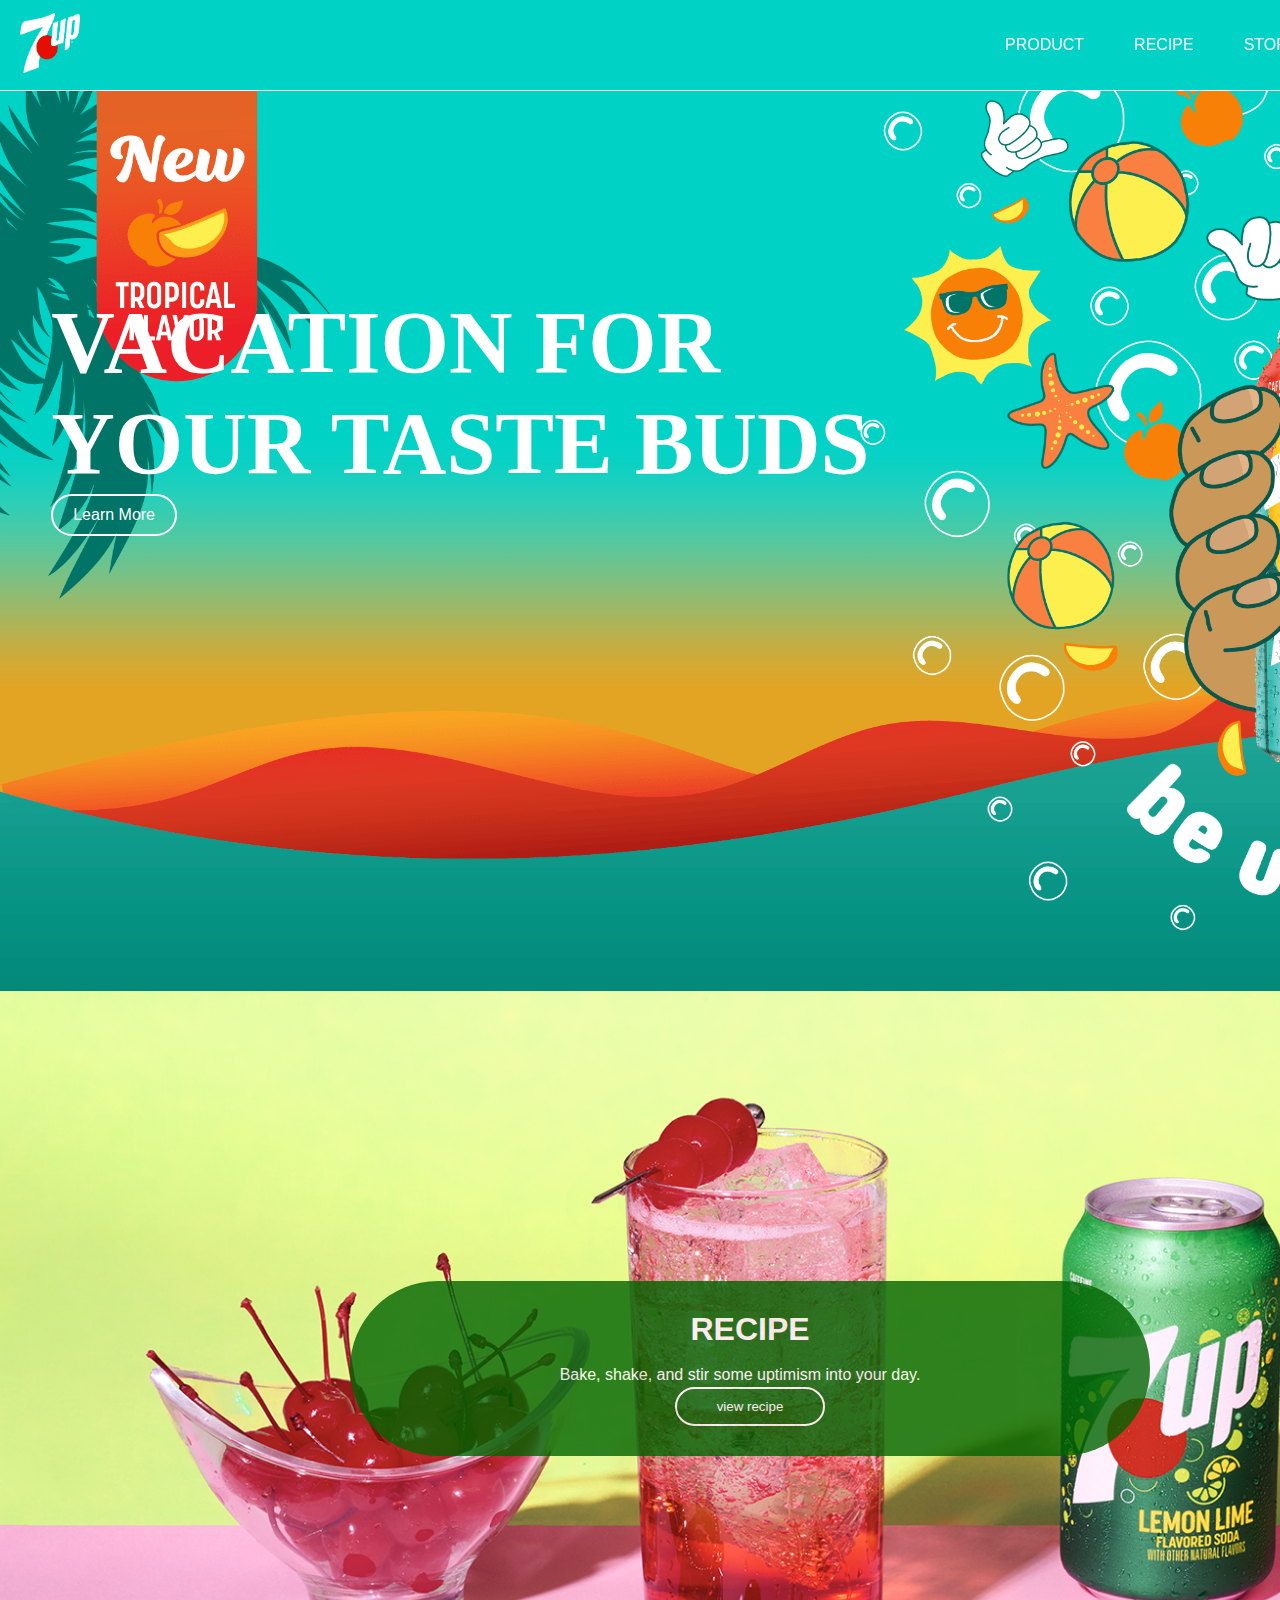
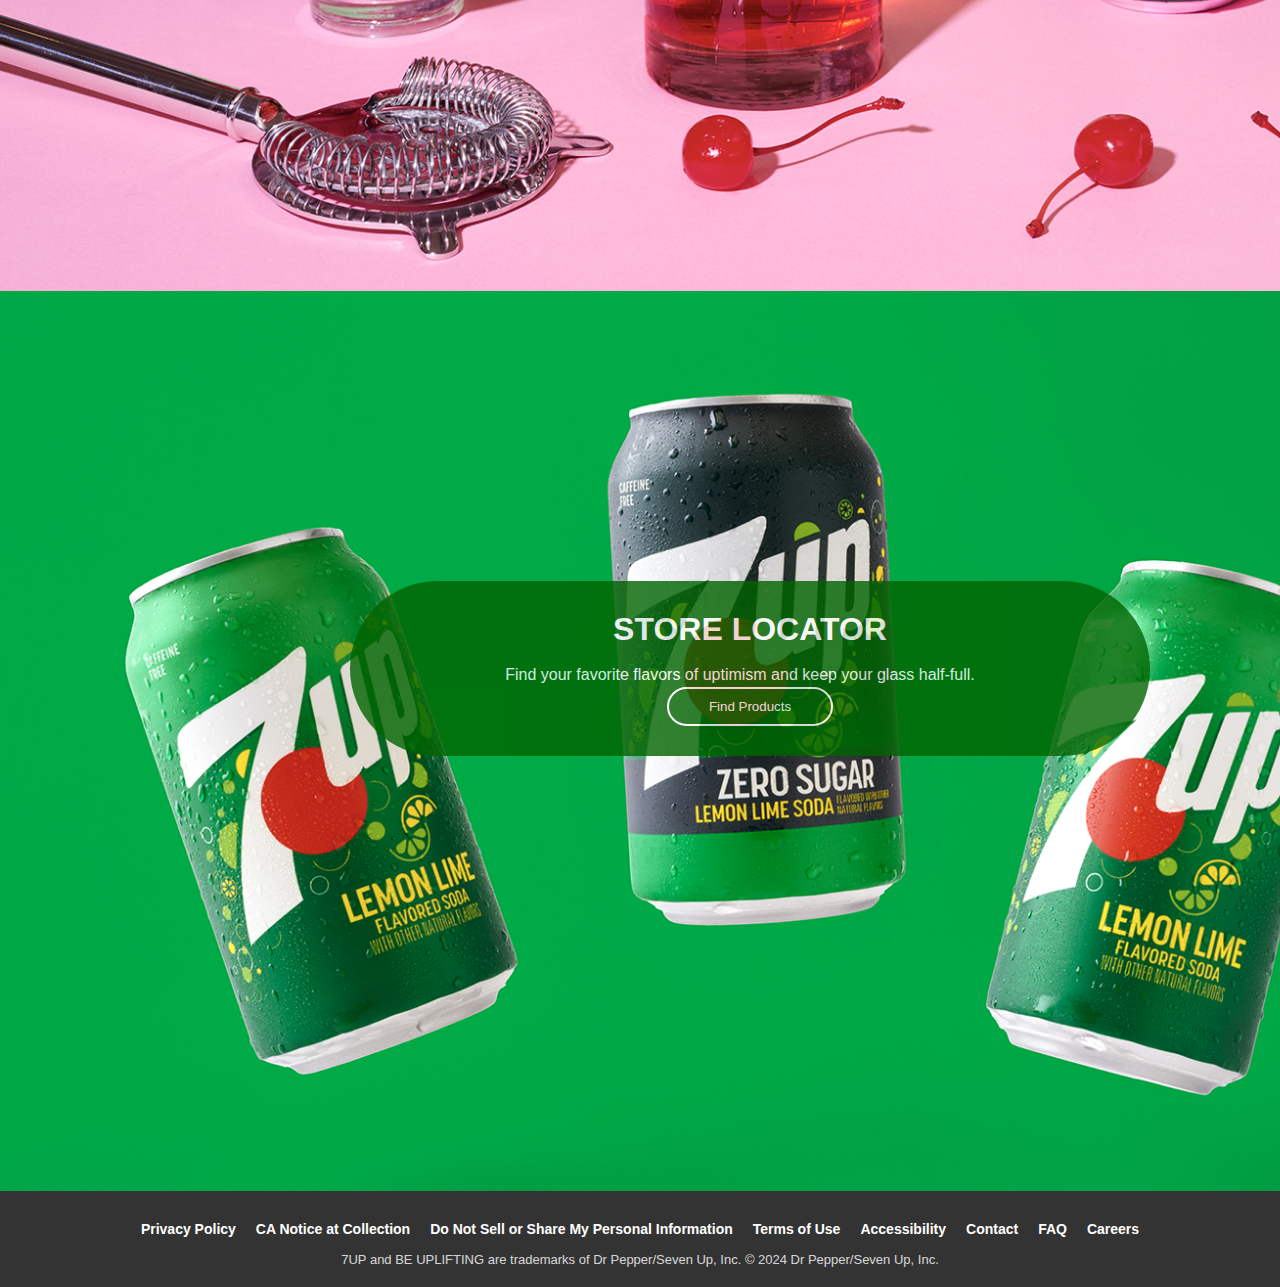
<file: index.html>
<!DOCTYPE html>
<html lang="en">
  <head>
    <meta charset="UTF-8" />
    <meta name="viewport" content="width=device-width, initial-scale=1.0" />
    <title>clone</title>
    <link rel="stylesheet" href="style.css" />
    <link href="https://db.onlinewebfonts.com/c/cc96a10f335966255da19ad13cb44f44?family=Akhand+Soft" rel="stylesheet">
  </head>

  <body>
    <div>
      <nav class="navbar">
        <a href="#" class="logo">
          <img src="assets/asset 0.webp" alt="" width="60" height="60" />
        </a>

        <ul>
          <li><a href="#">PRODUCT</a></li>
          <li><a href="#">RECIPE</a></li>
          <li><a href="#">STORY</a></li>
        </ul>

        <a class="smallimg" href=""><img src="assets/asset 2.webp" alt="" /></a>
        <a class="smallimg" href=""><img src="assets/asset 3.webp" alt="" /></a>
        <a class="smallimg" href=""><img src="assets/asset 4.webp" alt="" /></a>
        <a class="smallimg" href=""><img src="assets/asset 5.webp" alt="" /></a>
        <a class="smallimg" href=""><img src="assets/asset 6.webp" alt="" /></a>
        <a class="smallimg" href=""><img src="assets/asset 7.webp" alt="" /></a>
      </nav>
    </div>
    <div class="thumbsup">
      <h1 class="VACATION">
         VACATION FOR<br />
        YOUR TASTE BUDS<br />
      </h1>
      <button>Learn More</button>
    </div>
    <div class="glass">
      <div class="RECIPE">
        
        <div class="text">
          <h1>RECIPE</h1>
          <p class="text-p">
            Bake, shake, and stir some uptimism into your day.
          </p>
          <button>view recipe</button>
        </div>
      </div>
      </div>
      <div class="last">
      <div class="StoreLocator">
        
        <div class="text">
          <h1>STORE LOCATOR</h1>
          <p class="text-p">
           Find your favorite flavors of uptimism and keep your glass half-full.
          </p>
          <button>Find Products</button>
        </div>
      </div>
    </div>
    <footer class="footer">
  <div class="footer-links">
    <a href="#">Privacy Policy</a>
    <a href="#">CA Notice at Collection</a>
    <a href="#">Do Not Sell or Share My Personal Information</a>
    <a href="#">Terms of Use</a>
    <a href="#">Accessibility</a>
    <a href="#">Contact</a>
    <a href="#">FAQ</a>
    <a href="#">Careers</a>
  </div>
  <div class="footer-bottom">
    <p>7UP and BE UPLIFTING are trademarks of Dr Pepper/Seven Up, Inc. © 2024 Dr Pepper/Seven Up, Inc.</p>
  </div>
</footer>

  </body>
</html>
</file>
<file: style.css>
* {
  margin: 0;
  padding: 0;
  box-sizing: border-box;
}

body {
  font-family: Arial, Helvetica, sans-serif;
}

.navbar {
  position: fixed;
  top: 0;
  width: 100%;
  display: flex;
  align-items: center;
  background-color: rgb(0, 210, 198);
  padding: 13px 20px;
  border-bottom: 1px solid white;
  z-index: 10;
  justify-content: space-between;
}

.navbar ul {
  list-style: none;
  display: flex;
  margin-left: 900px;
}

.navbar ul li a {
  color: white;
  text-decoration: none;
  padding: 25px;
}

.navbar ul li a:hover {
  text-decoration: underline;
  border-radius: 5px;
}

.navbar .smallimg img {
  width: 20px;
  height: 20px;
  margin: 3px;
}

.thumbsup {
  margin-top: 91px;
  background-image: url(assets/asset\ 9.webp);
  background-size: cover;
  width: 100%;
  height: 100dvh;
  padding: 4%;
}

.VACATION {
  color: white;

  padding-top: 150px;
  font-size: 550%;
  font-family: "Akhand Soft";
}

.thumbsup button {
  color: white;
  margin-bottom: 100px;
  padding: 10px 20px;
  font-size: 16px;
  background-color: transparent;
  border: 2px solid white;
  border-radius: 30px;
  cursor: pointer;
}
.glass .RECIPE {
  background-image: url(assets/asset\ 11.webp);
  width: 100%;
  background-size: cover;
  height: 100dvh;
  color: white;
  padding-top: 290px;
  padding-left: 350px;
  z-index: 1;
}
.glass .text-p {
  color: white;
  margin-left: -20px;
  padding-top: 18px;
  font-style: normal;

  font-size: 16px;
}
.glass button {
  border-radius: 30px;
  padding-left: 40px;
  padding-right: 40px;
  padding-top: 10px;
  padding-bottom: 10px;
  background-color: transparent;
  color: white;
  border: 2px solid white;
  cursor: pointer;
  margin-top: 3px;
}
.text {
  background-color: green;
  border-radius: 100px;
  opacity: 100;
  z-index: 0;

  padding-left: px;
  padding-top: 30px;
  padding-bottom: 30px;
  padding-right: 100;
  text-align: center;
  width: 800px;
}
.last .StoreLocator {
  background-image: url(assets/asset\ 13.webp);
  width: 100%;
  background-size: cover;
  height: 100dvh;
  color: white;
  padding-top: 290px;
  padding-left: 350px;
}
.last .text-p {
  color: white;
  margin-left: -20px;
  padding-top: 18px;
  font-style: normal;

  font-size: 16px;
}
.last button {
  border-radius: 30px;
  padding-left: 40px;
  padding-right: 40px;
  padding-top: 10px;
  padding-bottom: 10px;
  background-color: transparent;
  color: white;
  border: 2px solid white;
  cursor: pointer;
  margin-top: 3px;
}
.text {
  background-color: darkgreen;
  border-radius: 100px;
  opacity: 0.8;

  padding-left: px;
  padding-top: 30px;
  padding-bottom: 30px;
  padding-right: 100;
  text-align: center;
  width: 800px;
}
.footer {
  background-color: #333;
  color: white;
  text-align: center;
  padding: 30px 20px 20px;
  font-family: Arial, sans-serif;
  font-size: 14px;
}

.footer-links {
  display: flex;
  flex-wrap: wrap;
  justify-content: center;
  gap: 20px;
  margin-bottom: 15px;
}

.footer-links a {
  color: white;
  text-decoration: none;
  font-weight: bold;
}

.footer-links a:hover {
  text-decoration: underline;
}

.footer-bottom p {
  margin: 0;
  font-size: 13px;
  opacity: 0.8;
}
</file>
